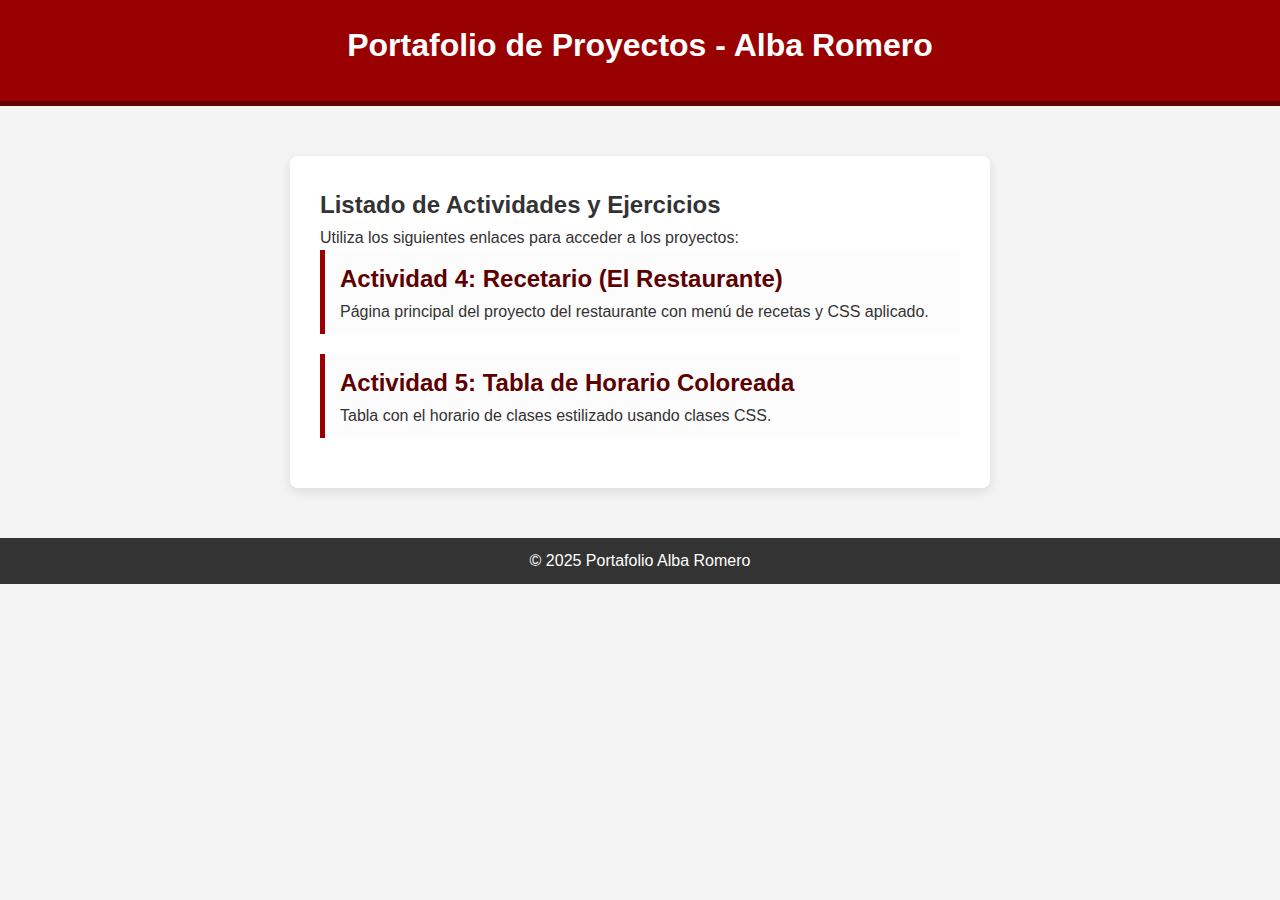
<file: index.html>
<!DOCTYPE html>
<html lang="es">
<head>
    <meta charset="UTF-8">
    <title>Portafolio de Proyectos - Alba Romero</title>
    
    <meta name="description" content="Portafolio de proyectos web de Alba Romero: Recetario, Horario y más actividades.">
    <meta name="keywords" content="portafolio, proyectos, html, css, daw">
    <meta name="author" content="Alba Romero">
    
    <link rel="stylesheet" href="estilos.css">
    <style>
        .contenedor-menu {
            max-width: 700px;
            margin: 50px auto;
            padding: 30px;
            background-color: #fff;
            border-radius: 8px;
            box-shadow: 0 4px 12px rgba(0, 0, 0, 0.1);
            text-align: left;
        }
        .item-proyecto {
            border-left: 5px solid #990000;
            padding: 10px 15px;
            margin-bottom: 20px;
            background-color: #fcfcfc;
        }
        .item-proyecto a {
            font-size: 1.5em;
            color: #5d0000;
            text-decoration: none;
            font-weight: bold;
        }
        .item-proyecto a:hover {
            text-decoration: underline;
        }
        .menu-navegacion { 
            display: none; 
        }
    </style>
</head>
<body>

    <header class="cabecera-principal">
        <h1>Portafolio de Proyectos - Alba Romero</h1>
    </header>
    
    <main>
        <div class="contenedor-menu">
            <h2>Listado de Actividades y Ejercicios</h2>
            <p>Utiliza los siguientes enlaces para acceder a los proyectos:</p>

            <section class="item-proyecto">
                <a href="recetario_home.html">Actividad 4: Recetario (El Restaurante)</a>
                <p>Página principal del proyecto del restaurante con menú de recetas y CSS aplicado.</p>
            </section>
            
            <section class="item-proyecto">
                 <a href="horario.html">Actividad 5: Tabla de Horario Coloreada</a>
                <p>Tabla con el horario de clases estilizado usando clases CSS.</p>
            </section>

        </div>
    </main>

    <footer>
        <p>&copy; 2025 Portafolio Alba Romero</p>
    </footer>

</body>
</html>
</file>
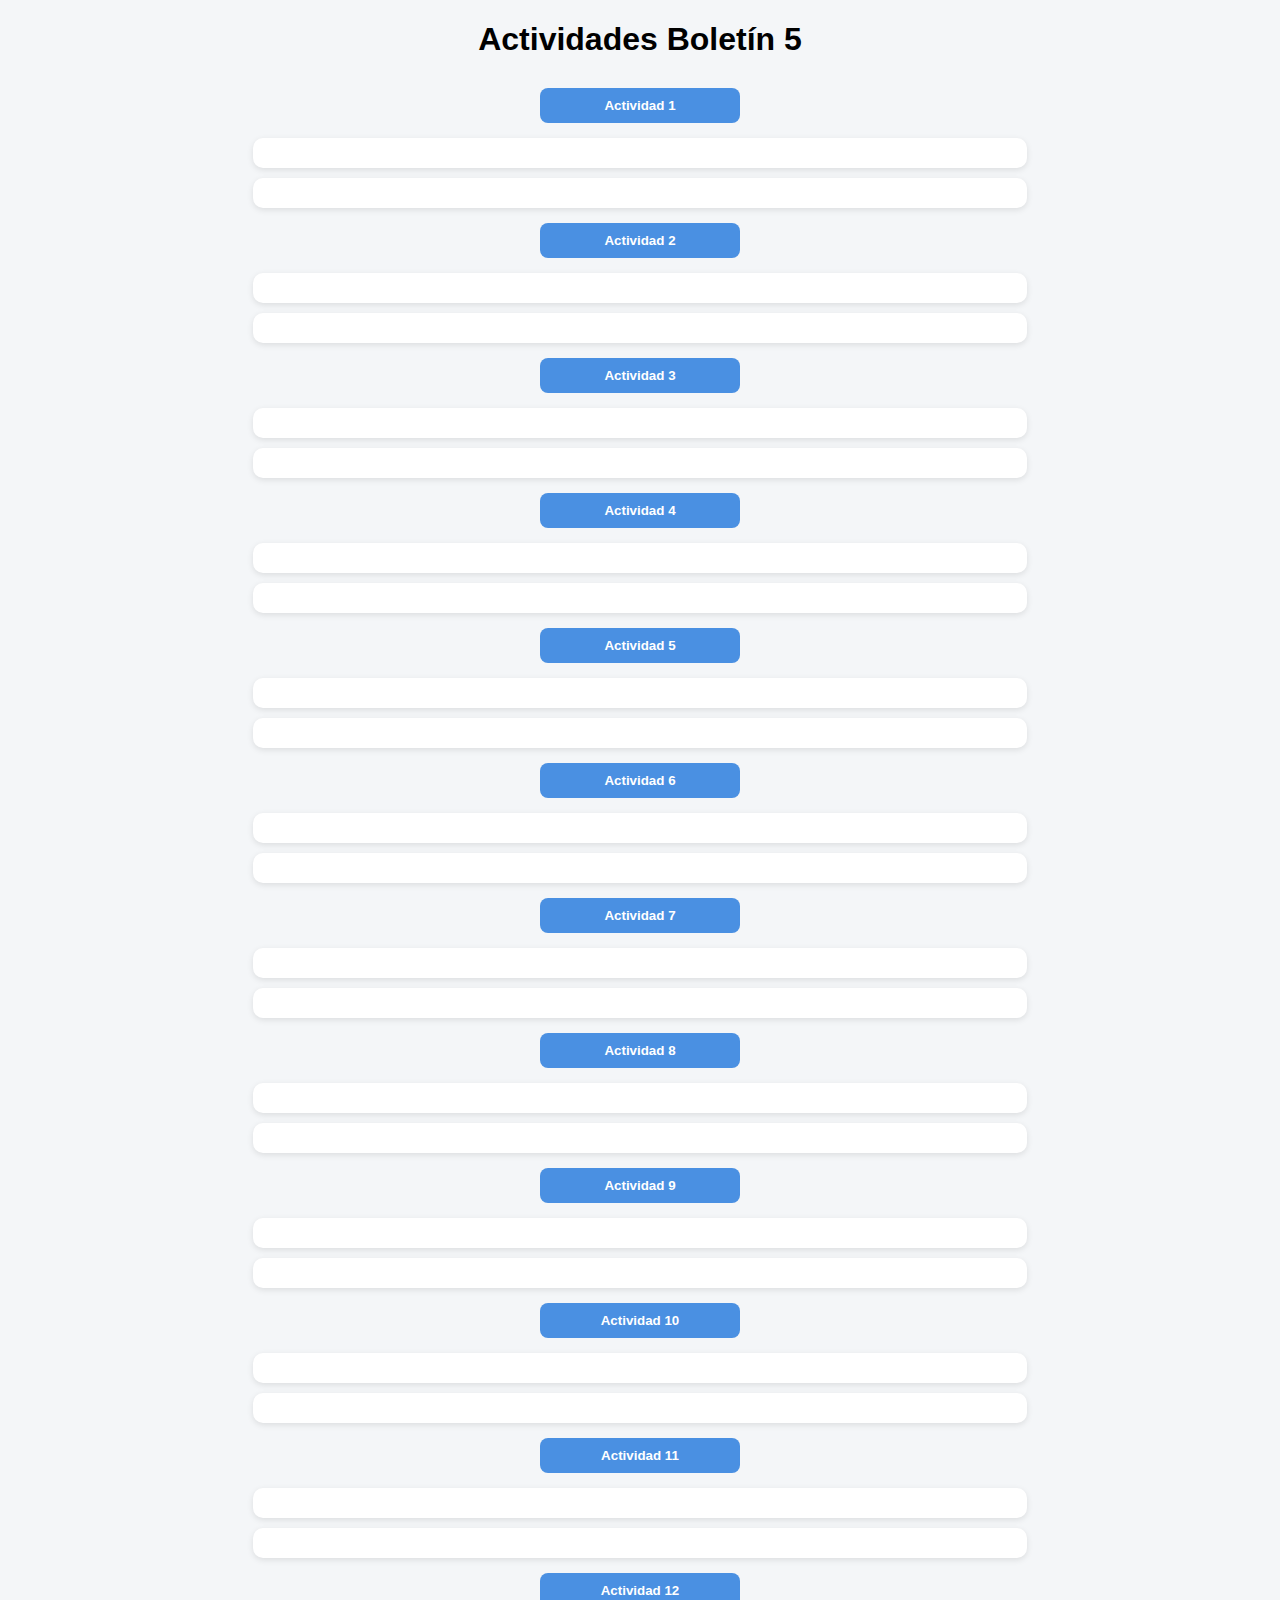
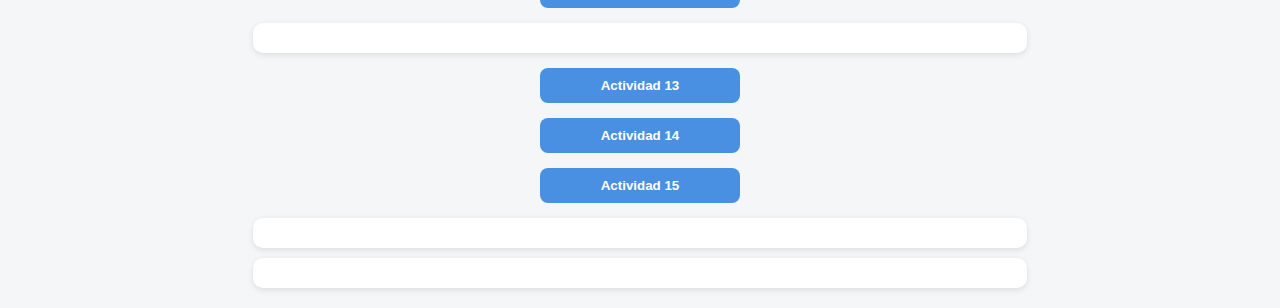
<file: actividad3.html>
<!DOCTYPE html> 
<html lang="es"> 
    <head> 
        <meta charset="UTF-8"> 
        <title>Actividad 3 Boletín 5</title> 
        <style>
    body {
        font-family: Arial, sans-serif;
        background-color: #f4f6f8;
        margin: 20px;
    }

    h1 {
        text-align: center;
        margin-bottom: 30px;
    }

    button {
        display: block;
        width: 200px;
        margin: 15px auto;
        padding: 10px;
        border: none;
        border-radius: 8px;
        background-color: #4a90e2;
        color: white;
        font-weight: bold;
        cursor: pointer;
        transition: 0.2s;
    }

    button:hover {
        background-color: #357abd;
    }

    div[id^="contenedor-act"],
    div[id^="respuesta-act"] {
        background-color: white;
        border-radius: 10px;
        padding: 15px;
        margin: 10px auto;
        width: 60%;
        box-shadow: 0 2px 6px rgba(0,0,0,0.1);
    }

    input {
        display: block;
        width: 90%;
        margin: 10px auto;
        padding: 8px;
        border-radius: 6px;
        border: 1px solid #ccc;
    }

    label {
        display: block;
        width: 90%;
        margin: 5px auto;
        font-weight: bold;
    }

    form button {
        width: 150px;
        margin: 10px auto;
    }

    p {
        margin: 5px 0;
    }
</style>
        </head> 
        <body> 
            <h1>Actividades Boletín 5</h1> 
            <button id="boton1">Actividad 1</button> 
            <div id="contenedor-act1"></div> 
            <div id="respuesta-act1"></div> 
            <button id="boton2">Actividad 2</button> 
            <div id="contenedor-act2"></div> 
            <div id="respuesta-act2"></div> 
            <button id="boton3">Actividad 3</button> 
            <div id="contenedor-act3"></div> 
            <div id="respuesta-act3"></div> 
            <button id="boton4">Actividad 4</button> 
            <div id="contenedor-act4"></div> 
            <div id="respuesta-act4"></div> 
            <button id="boton5">Actividad 5</button> 
            <div id="contenedor-act5"></div> 
            <div id="respuesta-act5"></div> 
            <button id="boton6">Actividad 6</button> 
            <div id="contenedor-act6"></div> 
            <div id="respuesta-act6"></div> 
            <button id="boton7">Actividad 7</button> 
            <div id="contenedor-act7"></div> 
            <div id="respuesta-act7"></div> 
            <button id="boton8">Actividad 8</button> 
            <div id="contenedor-act8"></div> 
            <div id="respuesta-act8"></div> 
            <button id="boton9">Actividad 9</button> 
            <div id="contenedor-act9"></div> 
            <div id="respuesta-act9"></div> 
            <button id="boton10">Actividad 10</button> 
            <div id="contenedor-act10"></div> 
            <div id="respuesta-act10"></div> 
            <button id="boton11">Actividad 11</button> 
            <div id="contenedor-act11"></div> 
            <div id="respuesta-act11"></div> 
            <button id="boton12">Actividad 12</button> 
            <div id="respuesta-act12"></div> 
            <button id="boton13">Actividad 13</button> 
            <button id="boton14">Actividad 14</button> 
            <button id="boton15">Actividad 15</button> 
            <div id="contenedor-act15"></div> 
            <div id="respuesta-act15"></div> 
            <script src="actividad3.js"></script> 
        </body>
         </html>
</file>
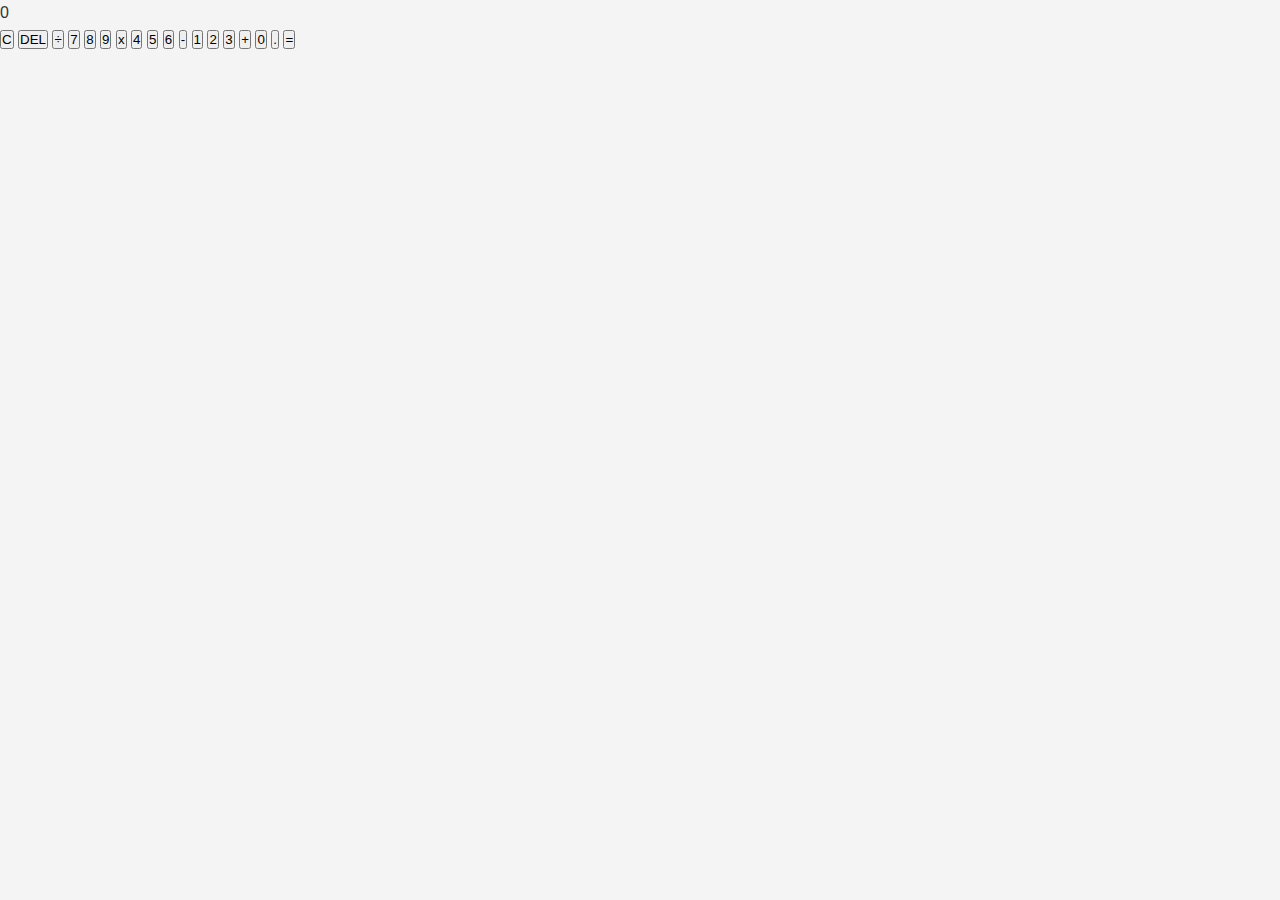
<file: calculadora.html>
<!DOCTYPE html>
<html lang="es">
<head>
    <meta charset="UTF-8">
    <meta name="viewport" content="width=device-width, initial-scale=1.0">
    <title>Document</title>
    <link rel="stylesheet" href="estilos.css">
</head>
<body>
    <div class="calculadora">
    <div class="pantalla">0</div> 
    <button id="borrar" class="botones">C</button>
    <button id="DEL" class="botones">DEL</button>
    <button id="dividir" class="botones">÷</button>
    <button class="botones">7</button>
    <button class="botones">8</button>
    <button class="botones">9</button>
    <button id="multiplicar" class="botones">x</button>
    <button class="botones">4</button>
    <button class="botones">5</button>
    <button class="botones">6</button>
    <button id="restar" class="botones">-</button>
    <button class="botones">1</button>
    <button class="botones">2</button>
    <button class="botones">3</button>
    <button id="sumar" class="botones">+</button>
    <button id= "cero" class="botones">0</button>
    <button class="botones">.</button>
    <button id="igual" class="botones">=</button>
    </div>
    <script src="calculadora.js"></script>
</body>
</html>
</file>
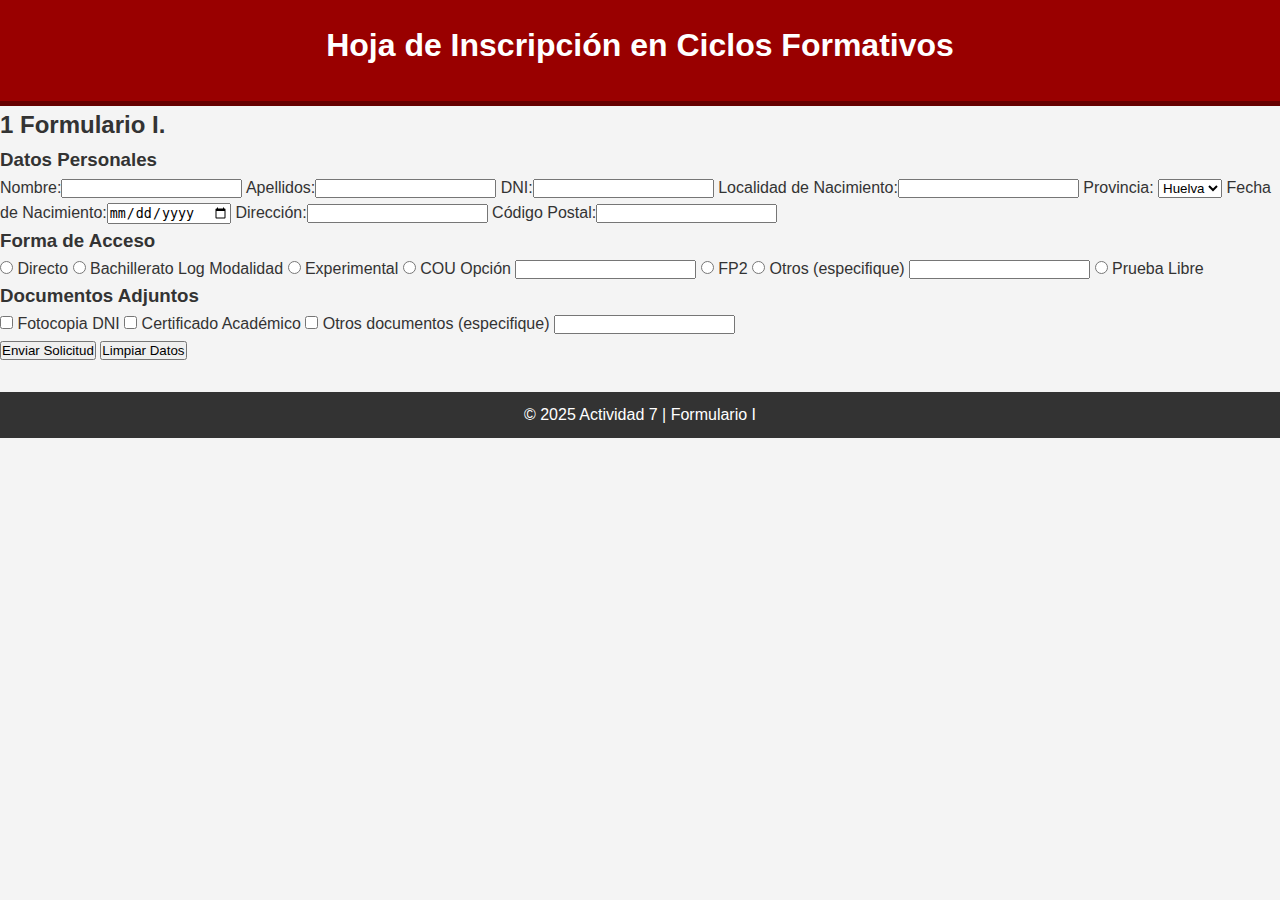
<file: formulario-i.html>
<!DOCTYPE html>
<html lang="es">
<head>
    <meta charset="UTF-8">
    <title>Actividad 7 - Formulario I</title>
    <meta name="description" content="Hoja de inscripción para ciclos formativos de Grado Superior.">
    <meta name="keywords" content="inscripción, grado superior, formulario, educación">
    <meta name="author" content="Alba Romero">
    <link rel="stylesheet" href="estilos.css">
</head>
<body>
    <header class="cabecera-principal">
        <h1>Hoja de Inscripción en Ciclos Formativos</h1>
        <nav class="menu-navegacion">
            <a href="formularios.html">Volver a Formularios</a>
        </nav>
    </header>

    <main class="contenido-formulario">
        <form action="/submit-form-i" method="POST" class="form-container">
            <h2>1 Formulario I.</h2>
            <section class="datos-personales">
                <h3>Datos Personales</h3>
                <div class="campos-grupo gris">
                    <label for="nombre">Nombre:</label><input type="text" id="nombre" name="nombre" required>
                    <label for="apellidos">Apellidos:</label><input type="text" id="apellidos" name="apellidos">
                    <label for="dni">DNI:</label><input type="text" id="dni" name="dni" required>
                    
                    <label for="localidad">Localidad de Nacimiento:</label><input type="text" id="localidad" name="localidad">
                    <label for="provincia">Provincia:</label>
                    <select id="provincia" name="provincia">
                        <option value="huelva">Huelva</option>
                        <option value="sevilla">Sevilla</option>
                        </select>
                    <label for="fecha">Fecha de Nacimiento:</label><input type="date" id="fecha" name="fecha">

                    <label for="direccion">Dirección:</label><input type="text" id="direccion" name="direccion">
                    <label for="cod_postal">Código Postal:</label><input type="text" id="cod_postal" name="cod_postal">
                </div>
            </section>

            <section class="forma-acceso">
                <h3>Forma de Acceso</h3>
                <div class="campos-grupo naranja">
                    <label><input type="radio" name="acceso" value="directo"> Directo</label>
                    <label><input type="radio" name="acceso" value="bachillerato"> Bachillerato Log Modalidad</label>
                    <label><input type="radio" name="acceso" value="experimental"> Experimental</label>
                    <label><input type="radio" name="acceso" value="cou"> COU Opción <input type="text" name="cou_opcion"></label>
                    <label><input type="radio" name="acceso" value="fp2"> FP2</label>
                    <label><input type="radio" name="acceso" value="otros"> Otros (especifique) <input type="text" name="otros_acceso"></label>
                    <label><input type="radio" name="acceso" value="prueba_libre"> Prueba Libre</label>
                </div>
            </section>

            <section class="documentos-adjuntos">
                <h3>Documentos Adjuntos</h3>
                <div class="campos-grupo rojo">
                    <label><input type="checkbox" name="doc_dni"> Fotocopia DNI</label>
                    <label><input type="checkbox" name="doc_academico"> Certificado Académico</label>
                    <label><input type="checkbox" name="doc_otros"> Otros documentos (especifique) <input type="text" name="otros_documentos"></label>
                </div>
            </section>

            <div class="botones-formulario">
                <input type="submit" value="Enviar Solicitud">
                <input type="reset" value="Limpiar Datos">
            </div>
        </form>
    </main>
    
    <footer>
        <p>&copy; 2025 Actividad 7 | Formulario I</p>
    </footer>
</body>
</html>
</file>
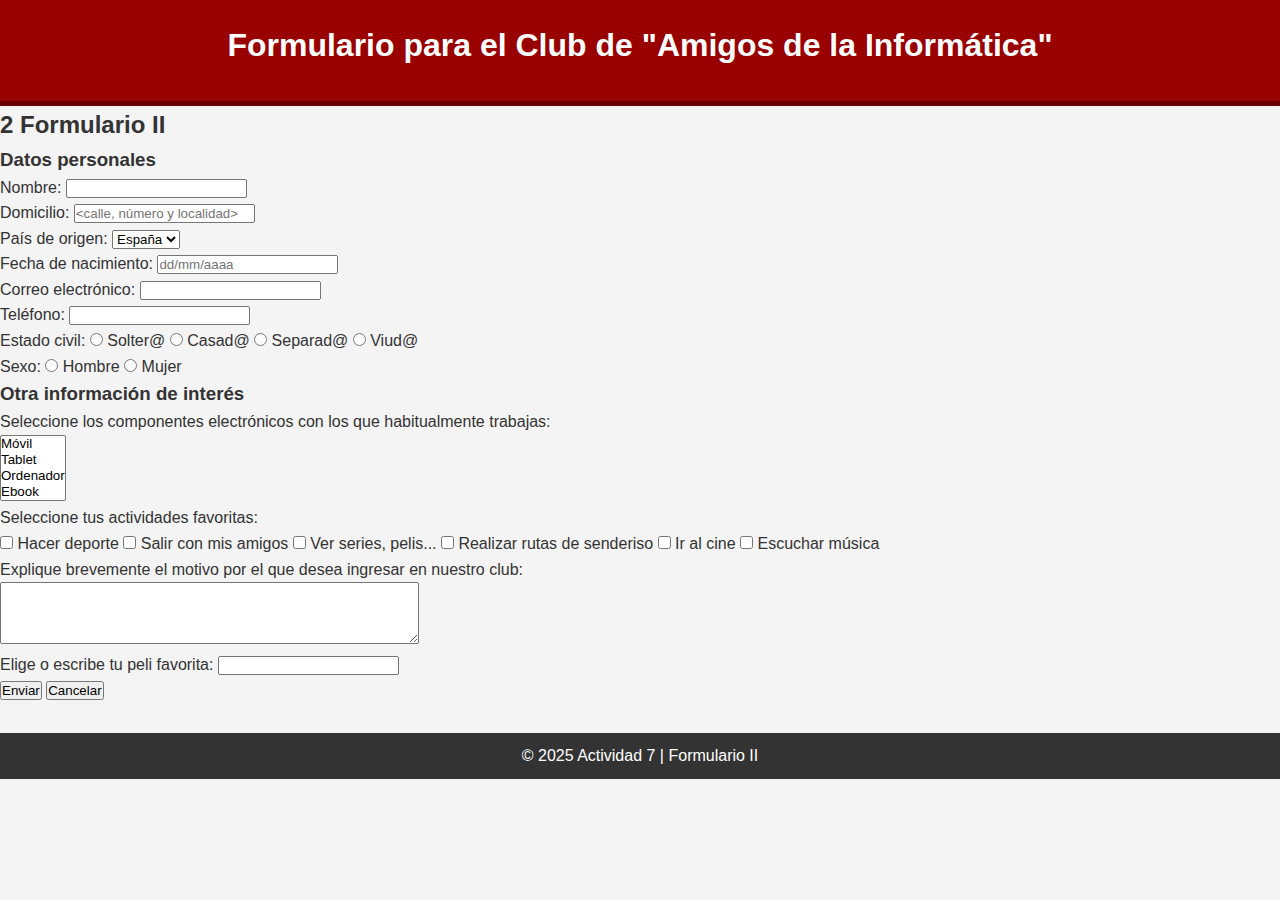
<file: formulario-ii.html>
<!DOCTYPE html>
<html lang="es">
<head>
    <meta charset="UTF-8">
    <title>Actividad 7 - Formulario II</title>
    <meta name="description" content="Cuestionario de inscripción para el club de Amigos de la Informática.">
    <meta name="keywords" content="club, informática, cuestionario, aficiones">
    <meta name="author" content="Alba Romero">
    <link rel="stylesheet" href="estilos.css">
</head>
<body>
    <header class="cabecera-principal">
        <h1>Formulario para el Club de "Amigos de la Informática"</h1>
        <nav class="menu-navegacion">
            <a href="formularios.html">Volver a Formularios</a>
        </nav>
    </header>

    <main class="contenido-formulario">
        <form action="/submit-form-ii" method="POST" class="form-container">
            <h2>2 Formulario II</h2>
            <section class="datos-personales-club">
                <h3>Datos personales</h3>
                <div class="campos-grupo marron">
                    <p>Nombre: <input type="text" name="nombre_club" placeholder=""></p>
                    <p>Domicilio: <input type="text" name="domicilio" placeholder="<calle, número y localidad>"></p>
                    <p>País de origen: 
                        <select name="pais_origen">
                            <option value="españa">España</option>
                            <option value="otro">Otro</option>
                        </select>
                    </p>
                    <p>Fecha de nacimiento: <input type="text" name="fecha_nac" placeholder="dd/mm/aaaa"></p>
                    <p>Correo electrónico: <input type="email" name="email"></p>
                    <p>Teléfono: <input type="tel" name="telefono"></p>
                    <p>Estado civil: 
                        <label><input type="radio" name="estado_civil" value="soltero"> Solter@</label>
                        <label><input type="radio" name="estado_civil" value="casado"> Casad@</label>
                        <label><input type="radio" name="estado_civil" value="separado"> Separad@</label>
                        <label><input type="radio" name="estado_civil" value="viudo"> Viud@</label>
                    </p>
                    <p>Sexo: 
                        <label><input type="radio" name="sexo" value="hombre"> Hombre</label>
                        <label><input type="radio" name="sexo" value="mujer"> Mujer</label>
                    </p>
                </div>
            </section>

            <section class="otra-informacion-club">
                <h3>Otra información de interés</h3>
                <div class="campos-grupo naranja">
                    <p>Seleccione los componentes electrónicos con los que habitualmente trabajas:</p>
                    <select name="componentes_trabajo" multiple size="4">
                        <option value="movil">Móvil</option>
                        <option value="tablet">Tablet</option>
                        <option value="ordenador">Ordenador</option>
                        <option value="ebook">Ebook</option>
                    </select>

                    <p>Seleccione tus actividades favoritas:</p>
                    <label><input type="checkbox" name="actividad_favorita" value="deporte"> Hacer deporte</label>
                    <label><input type="checkbox" name="actividad_favorita" value="amigos"> Salir con mis amigos</label>
                    <label><input type="checkbox" name="actividad_favorita" value="series"> Ver series, pelis...</label>
                    <label><input type="checkbox" name="actividad_favorita" value="sendero"> Realizar rutas de senderiso</label>
                    <label><input type="checkbox" name="actividad_favorita" value="cine"> Ir al cine</label>
                    <label><input type="checkbox" name="actividad_favorita" value="musica"> Escuchar música</label>

                    <p>Explique brevemente el motivo por el que desea ingresar en nuestro club:</p>
                    <textarea name="motivo_ingreso" rows="4" cols="50"></textarea>

                    <p>Elige o escribe tu peli favorita: <input type="text" name="peli_favorita"></p>
                </div>
            </section>

            <div class="botones-formulario-club">
                <input type="submit" value="Enviar" class="boton-enviar-club">
                <input type="reset" value="Cancelar" class="boton-cancelar-club">
            </div>
        </form>
    </main>
    
    <footer>
        <p>&copy; 2025 Actividad 7 | Formulario II</p>
    </footer>
</body>
</html>
</file>
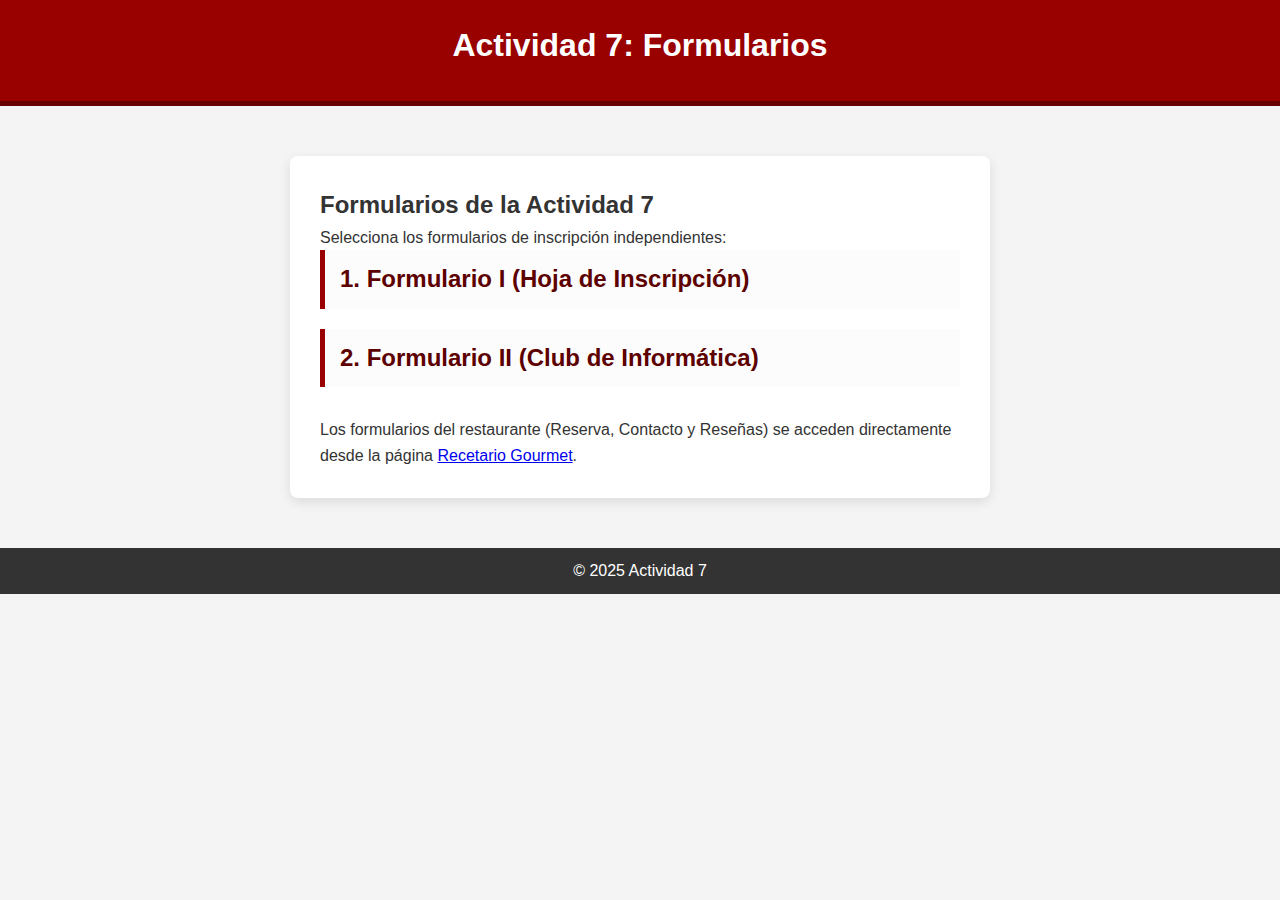
<file: formularios.html>
<!DOCTYPE html>
<html lang="es">
<head>
    <meta charset="UTF-8">
    <title>Actividad 7 - Índice de Formularios</title>
    <meta name="description" content="Índice de los formularios requeridos para la Actividad 7.">
    <meta name="keywords" content="formularios, html, actividad 7, indice">
    <meta name="author" content="Alba Romero">
    <link rel="stylesheet" href="estilos.css">
</head>
<body>
    <header class="cabecera-principal">
        <h1>Actividad 7: Formularios</h1>
        <nav class="menu-navegacion">
            <a href="index.html">Volver al Menú Principal</a>
        </nav>
    </header>

    <main>
        <div class="contenedor-menu">
            <h2>Formularios de la Actividad 7</h2>
            <p>Selecciona los formularios de inscripción independientes:</p>

            <section class="item-proyecto">
                <a href="formulario-i.html">1. Formulario I (Hoja de Inscripción)</a>
            </section>
            
            <section class="item-proyecto">
                 <a href="formulario-ii.html">2. Formulario II (Club de Informática)</a>
            </section>
            
            <p style="margin-top: 30px;">Los formularios del restaurante (Reserva, Contacto y Reseñas) se acceden directamente desde la página <a href="recetario_home.html">Recetario Gourmet</a>.</p>
        </div>
    </main>
    
    <footer>
        <p>&copy; 2025 Actividad 7</p>
    </footer>
</body>
</html>
</file>
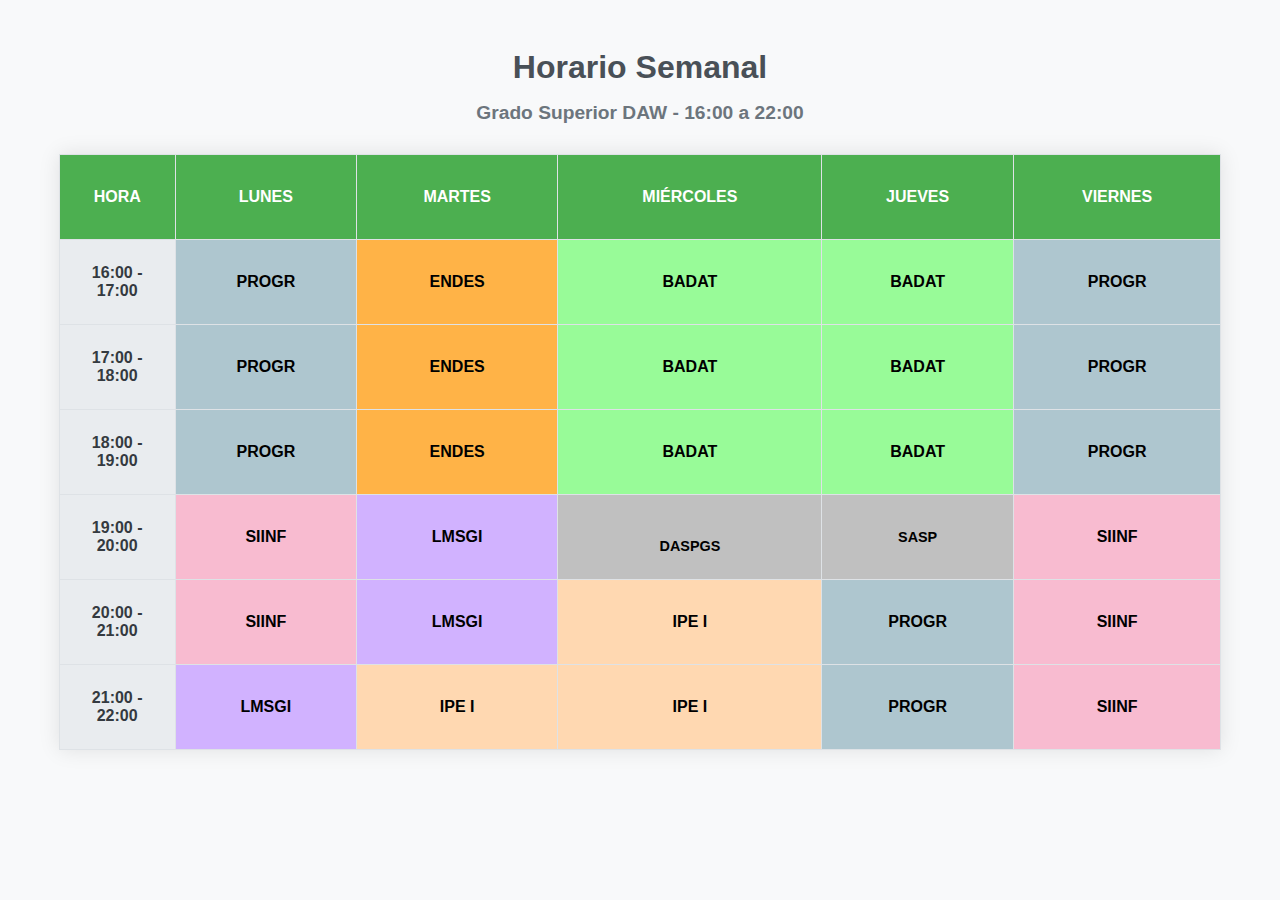
<file: horario.html>
<!DOCTYPE html>
<html lang="es">
<head>
    <meta charset="UTF-8">
    <title>Horario Coloreado - Actividad 5</title>
    <link rel="stylesheet" href="horario.css">
</head>
<body>

    <h1>Horario Semanal</h1>
    <h2>Grado Superior DAW - 16:00 a 22:00</h2>

    <table class="horario-clase">
        <thead>
            <tr>
                <th>Hora</th>
                <th>Lunes</th>
                <th>Martes</th>
                <th>Miércoles</th>
                <th>Jueves</th>
                <th>Viernes</th>
            </tr>
        </thead>
        <tbody>
            <tr>
                <th>16:00 - 17:00</th>
                <td class="progr">PROGR</td>
                <td class="endes">ENDES</td>
                <td class="badat">BADAT</td>
                <td class="badat">BADAT</td>
                <td class="progr">PROGR</td>
            </tr>
            <tr>
                <th>17:00 - 18:00</th>
                <td class="progr">PROGR</td>
                <td class="endes">ENDES</td>
                <td class="badat">BADAT</td>
                <td class="badat">BADAT</td>
                <td class="progr">PROGR</td>
            </tr>
            <tr>
                <th>18:00 - 19:00</th>
                <td class="progr">PROGR</td>
                <td class="endes">ENDES</td>
                <td class="badat">BADAT</td>
                <td class="badat">BADAT</td>
                <td class="progr">PROGR</td>
            </tr>
            <tr>
                <th>19:00 - 20:00</th>
                <td class="siinf">SIINF</td>
                <td class="lmsgi">LMSGI</td>
                <td class="doble"><br>DASPGS</td>
                <td class="doble">SASP<br></td>
                <td class="siinf">SIINF</td>
            </tr>
            <tr>
                <th>20:00 - 21:00</th>
                <td class="siinf">SIINF</td>
                <td class="lmsgi">LMSGI</td>
                <td class="ipe1">IPE I</td>
                <td class="progr">PROGR</td>
                <td class="siinf">SIINF</td>
            </tr>
            <tr>
                <th>21:00 - 22:00</th>
                <td class="lmsgi">LMSGI</td>
                <td class="ipe1">IPE I</td>
                <td class="ipe1">IPE I</td>
                <td class="progr">PROGR</td>
                <td class="siinf">SIINF</td>
            </tr>
        </tbody>
    </table>

</body>
</html>
</file>
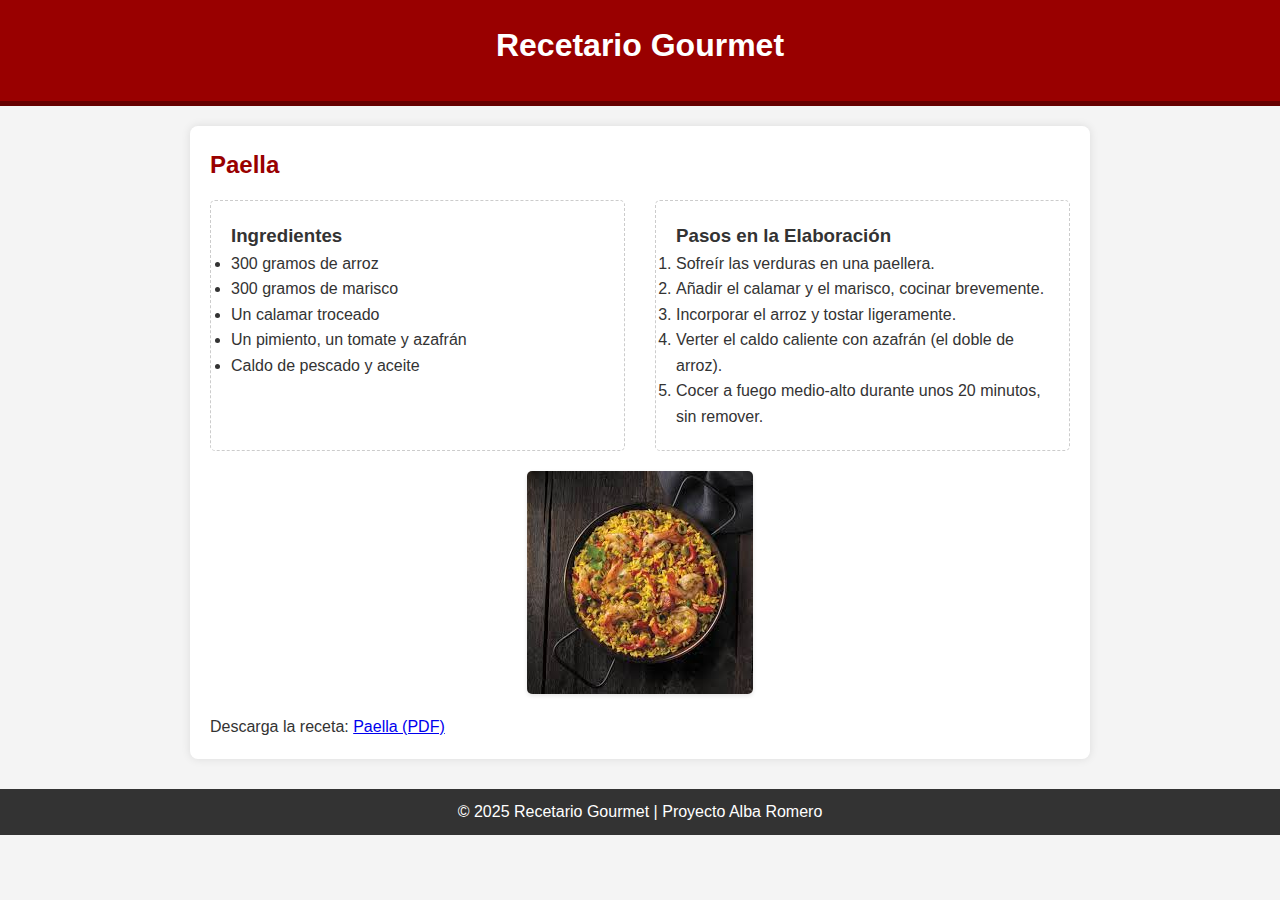
<file: paella.html>
<!DOCTYPE html>
<html lang="es">
<head>
    <meta charset="UTF-8">
    <title>Receta - Paella</title>
    
    <meta name="description" content="Receta clásica de Paella con marisco y vegetales.">
    <meta name="keywords" content="paella, marisco, arroz, receta valenciana, plato español">
    <meta name="author" content="Alba Romero">

    <link rel="stylesheet" href="estilos.css">
</head>
<body>
    
    <header class="cabecera-principal">
        <h1>Recetario Gourmet</h1>
        
        <nav class="menu-navegacion">
            <a href="recetario_home.html">Inicio Recetas</a>
            <a href="tortilla.html">Tortilla de Patatas</a>
            <a href="paella.html">Paella</a>
            <a href="pimientos.html">Pimientos Rellenos</a>
        </nav>
    </header>

    <main class="contenido-receta">
        
        <article>
            <h2>Paella</h2>

            <section class="ingredientes-pasos">
                
                <section class="ingredientes">
                    <h3>Ingredientes</h3>
                    <ul class="lista-ingredientes">
                        <li>300 gramos de arroz</li>
                        <li>300 gramos de marisco</li>
                        <li>Un calamar troceado</li>
                        <li>Un pimiento, un tomate y azafrán</li>
                        <li>Caldo de pescado y aceite</li>
                    </ul>
                </section>
                
                <section class="instrucciones">
                    <h3>Pasos en la Elaboración</h3>
                    <ol class="lista-instrucciones">
                        <li>Sofreír las verduras en una paellera.</li>
                        <li>Añadir el calamar y el marisco, cocinar brevemente.</li>
                        <li>Incorporar el arroz y tostar ligeramente.</li>
                        <li>Verter el caldo caliente con azafrán (el doble de arroz).</li>
                        <li>Cocer a fuego medio-alto durante unos 20 minutos, sin remover.</li>
                    </ol>
                </section>

            </section>

            <img src="img/paella.jpg" alt="Imagen de paella">

            <p class="descarga">
                Descarga la receta: <a href="pdf/paella.pdf" target="_blank">Paella (PDF)</a>
            </p>
        </article>

    </main>

    <footer>
        <p>&copy; 2025 Recetario Gourmet | Proyecto Alba Romero</p>
    </footer>
    
</body>
</html>
</file>
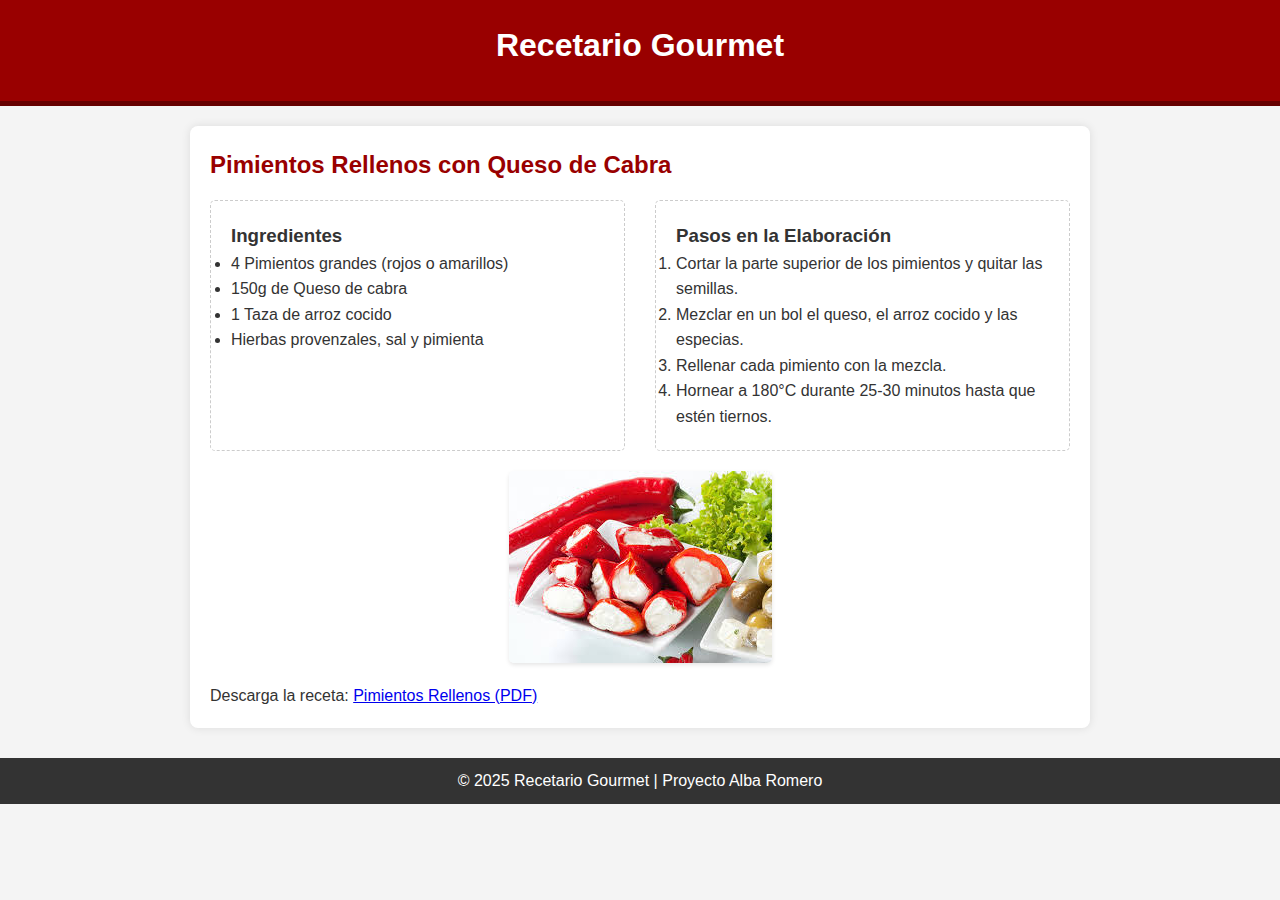
<file: pimientos.html>
<!DOCTYPE html>
<html lang="es">
<head>
    <meta charset="UTF-8">
    <title>Receta - Pimientos Rellenos</title>
    
    <meta name="description" content="Receta de Pimientos Rellenos con queso de cabra y arroz.">
    <meta name="keywords" content="pimientos rellenos, queso de cabra, arroz, plato vegetariano">
    <meta name="author" content="Alba Romero">

    <link rel="stylesheet" href="estilos.css">
</head>
<body>
    
    <header class="cabecera-principal">
        <h1>Recetario Gourmet</h1>
        
        <nav class="menu-navegacion">
            <a href="recetario_home.html">Inicio Recetas</a>
            <a href="tortilla.html">Tortilla de Patatas</a>
            <a href="paella.html">Paella</a>
            <a href="pimientos.html">Pimientos Rellenos</a>
        </nav>
    </header>

    <main class="contenido-receta">
        
        <article>
            <h2>Pimientos Rellenos con Queso de Cabra</h2>

            <section class="ingredientes-pasos">
                
                <section class="ingredientes">
                    <h3>Ingredientes</h3>
                    <ul class="lista-ingredientes">
                        <li>4 Pimientos grandes (rojos o amarillos)</li>
                        <li>150g de Queso de cabra</li>
                        <li>1 Taza de arroz cocido</li>
                        <li>Hierbas provenzales, sal y pimienta</li>
                    </ul>
                </section>
                
                <section class="instrucciones">
                    <h3>Pasos en la Elaboración</h3>
                    <ol class="lista-instrucciones">
                        <li>Cortar la parte superior de los pimientos y quitar las semillas.</li>
                        <li>Mezclar en un bol el queso, el arroz cocido y las especias.</li>
                        <li>Rellenar cada pimiento con la mezcla.</li>
                        <li>Hornear a 180°C durante 25-30 minutos hasta que estén tiernos.</li>
                    </ol>
                </section>

            </section>

            <img src="img/pimientos.jpg" alt="Imagen de pimientos rellenos listos">

            <p class="descarga">
                Descarga la receta: <a href="pdf/pimientos.pdf" target="_blank">Pimientos Rellenos (PDF)</a>
            </p>
        </article>

    </main>

    <footer>
        <p>&copy; 2025 Recetario Gourmet | Proyecto Alba Romero</p>
    </footer>
    
</body>
</html>
</file>
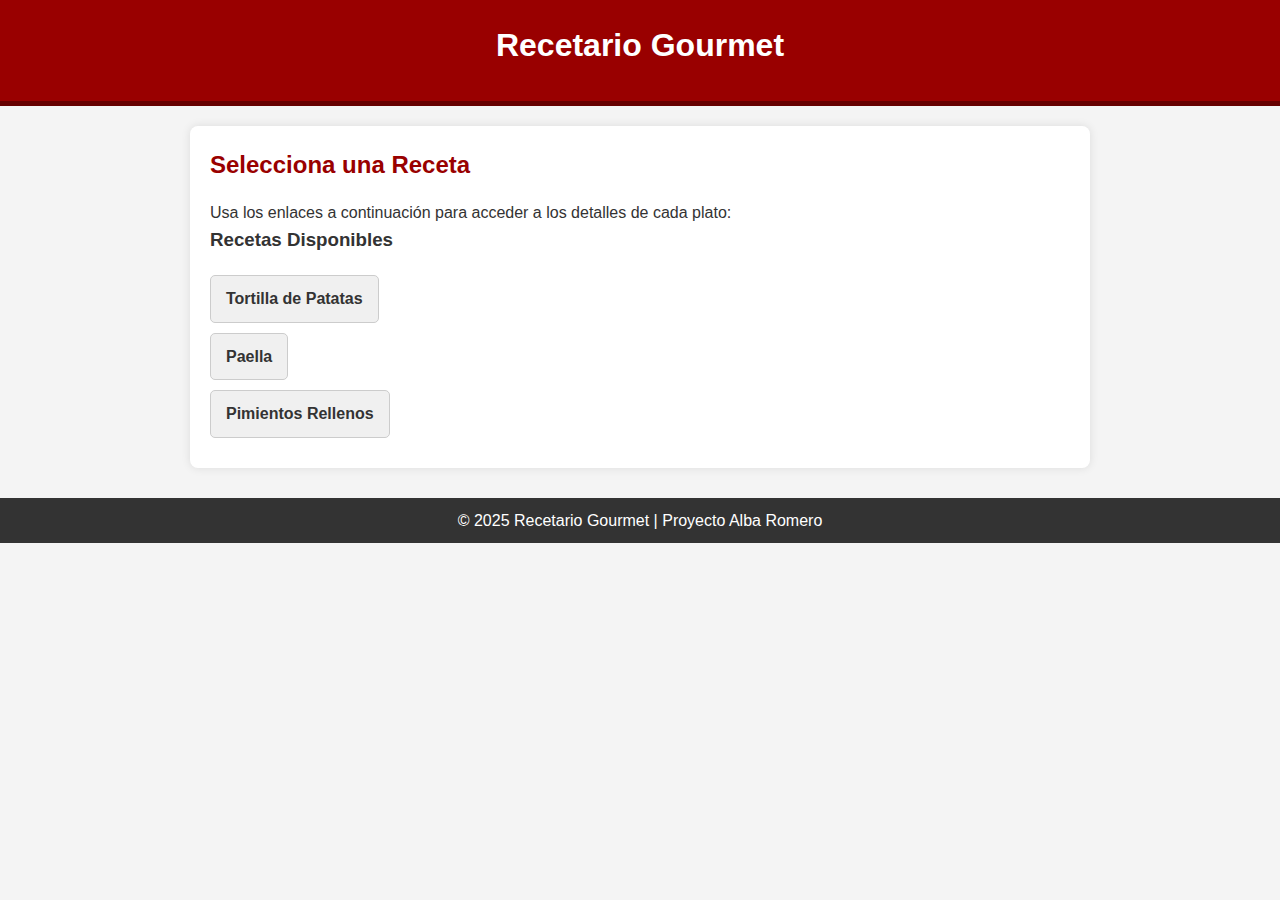
<file: recetario_home.html>
<!DOCTYPE html>
<html lang="es">
<head>
    <meta charset="UTF-8">
    <title>Recetario - Inicio</title>
    
    <meta name="description" content="Página principal del Recetario Gourmet, con enlaces a las mejores recetas.">
    <meta name="keywords" content="recetas, cocina, gastronomia, menú, español">
    <meta name="author" content="Alba Romero">

    <link rel="stylesheet" href="estilos.css">
</head>
<body>
    
    <header class="cabecera-principal">
        <h1>Recetario Gourmet</h1>
        
        <nav class="menu-navegacion">
            <a href="recetario_home.html">Inicio Recetas</a>
            <a href="tortilla.html">Tortilla de Patatas</a>
            <a href="paella.html">Paella</a>
            <a href="pimientos.html">Pimientos Rellenos</a>
        </nav>
    </header>

    <main class="contenido-receta">
        
        <article>
            <h2>Selecciona una Receta</h2>
            <p>Usa los enlaces a continuación para acceder a los detalles de cada plato:</p>

            <section class="lista-recetas">
                <h3>Recetas Disponibles</h3>
                <ul class="lista-enlaces">
                    <li><a href="tortilla.html">Tortilla de Patatas</a></li>
                    <li><a href="paella.html">Paella</a></li>
                    <li><a href="pimientos.html">Pimientos Rellenos</a></li>
                </ul>
            </section>
        </article>
    </main>
    
    <footer>
        <p>&copy; 2025 Recetario Gourmet | Proyecto Alba Romero</p>
    </footer>
</body>
</html>
</file>
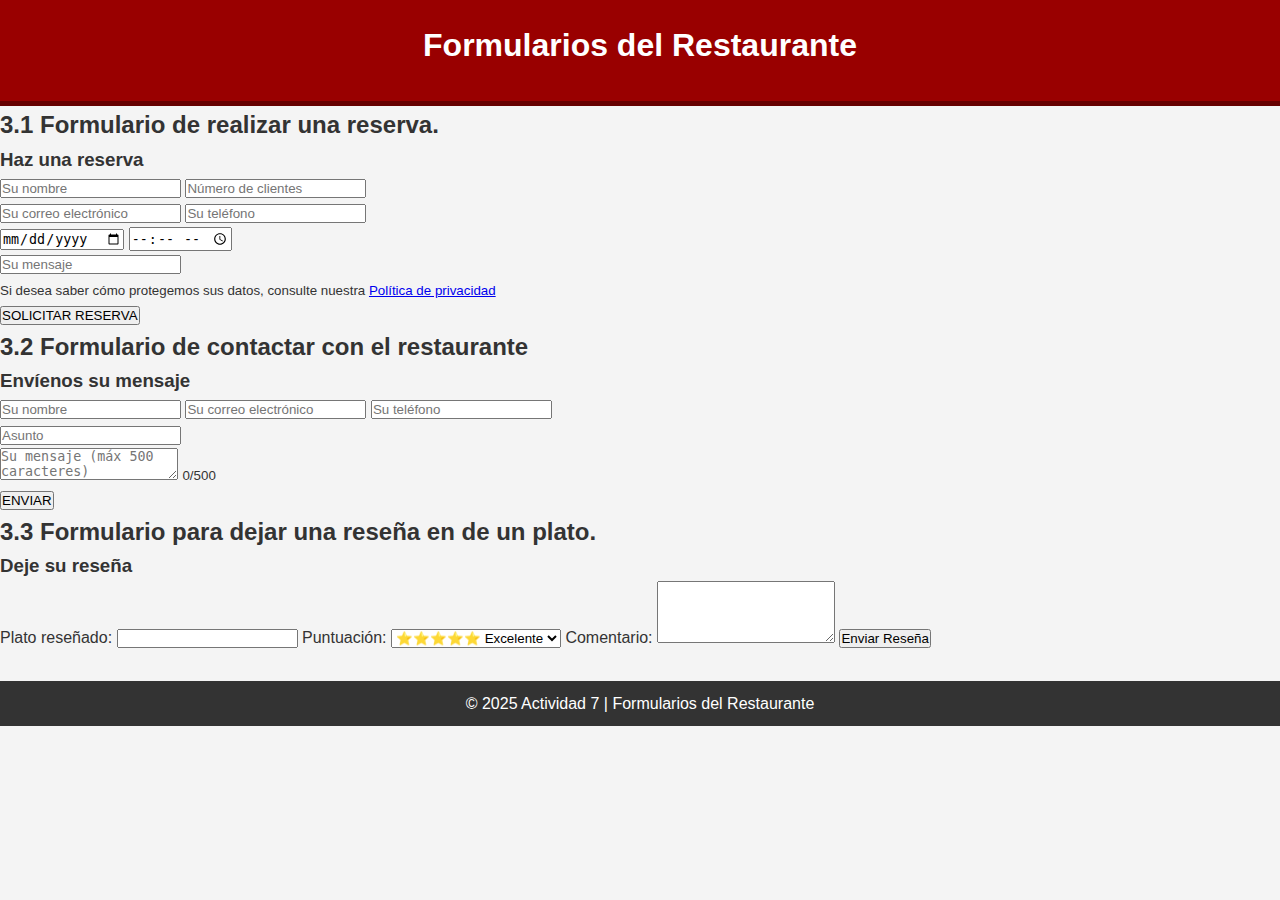
<file: restaurante_forms.html>
<!DOCTYPE html>
<html lang="es">
<head>
    <meta charset="UTF-8">
    <title>Restaurante - Formularios de Reserva y Contacto</title>
    <meta name="description" content="Formularios para reservar, contactar y dejar una reseña en el restaurante.">
    <meta name="keywords" content="reserva, contacto, reseña, restaurante, formulario">
    <meta name="author" content="Alba Romero">
    <link rel="stylesheet" href="estilos.css">
</head>
<body>
    <header class="cabecera-principal">
        <h1>Formularios del Restaurante</h1>
        <nav class="menu-navegacion">
            <a href="recetario_home.html">Volver a Recetas</a>
        </nav>
    </header>

    <main class="contenido-formulario">
        
        <section class="seccion-formulario reserva">
            <h2>3.1 Formulario de realizar una reserva.</h2>
            <form action="/reserva" method="POST" class="formulario-compacto">
                <h3>Haz una reserva</h3>
                
                <div class="campo-doble">
                    <input type="text" name="nombre_reserva" placeholder="Su nombre" required>
                    <input type="number" name="num_clientes" placeholder="Número de clientes" required min="1">
                </div>

                <div class="campo-doble">
                    <input type="email" name="correo_reserva" placeholder="Su correo electrónico" required>
                    <input type="tel" name="telefono_reserva" placeholder="Su teléfono">
                </div>
                
                <div class="campo-doble">
                    <input type="date" name="fecha_reserva" placeholder="Fecha de la reserva" required>
                    <input type="time" name="hora_reserva" placeholder="Hora de la reserva" required>
                </div>

                <div class="campo-completo">
                    <input type="text" name="mensaje_reserva" placeholder="Su mensaje">
                </div>
                
                <div class="terminos">
                    <small>Si desea saber cómo protegemos sus datos, consulte nuestra <a href="#">Política de privacidad</a></small>
                </div>

                <button type="submit" class="boton-reserva">SOLICITAR RESERVA</button>
            </form>
        </section>

        <section class="seccion-formulario contacto">
            <h2>3.2 Formulario de contactar con el restaurante</h2>
            <form action="/contacto" method="POST" class="formulario-compacto">
                <h3>Envíenos su mensaje</h3>

                <div class="campo-triple">
                    <input type="text" name="nombre_contacto" placeholder="Su nombre" required>
                    <input type="email" name="correo_contacto" placeholder="Su correo electrónico" required>
                    <input type="tel" name="telefono_contacto" placeholder="Su teléfono">
                </div>

                <div class="campo-completo">
                    <input type="text" name="asunto" placeholder="Asunto" required>
                </div>
                
                <div class="campo-completo">
                    <textarea name="mensaje_contacto" placeholder="Su mensaje (máx 500 caracteres)" maxlength="500"></textarea>
                    <small>0/500</small>
                </div>

                <button type="submit" class="boton-enviar-contacto">ENVIAR</button>
            </form>
        </section>

        <section class="seccion-formulario reseña">
            <h2>3.3 Formulario para dejar una reseña en de un plato.</h2>
            <form action="/resenia" method="POST">
                <h3>Deje su reseña</h3>
                <label for="plato">Plato reseñado:</label>
                <input type="text" id="plato" name="plato_resenia" required>

                <label for="puntuacion">Puntuación:</label>
                <select id="puntuacion" name="puntuacion_resenia">
                    <option value="5">⭐⭐⭐⭐⭐ Excelente</option>
                    <option value="4">⭐⭐⭐⭐ Muy Bueno</option>
                    <option value="3">⭐⭐⭐ Normal</option>
                    <option value="2">⭐⭐ Malo</option>
                    <option value="1">⭐ Terrible</option>
                </select>

                <label for="comentario">Comentario:</label>
                <textarea id="comentario" name="comentario_resenia" rows="4"></textarea>

                <button type="submit" class="boton-resenia">Enviar Reseña</button>
            </form>
        </section>

    </main>
    
    <footer>
        <p>&copy; 2025 Actividad 7 | Formularios del Restaurante</p>
    </footer>
</body>
</html>
</file>
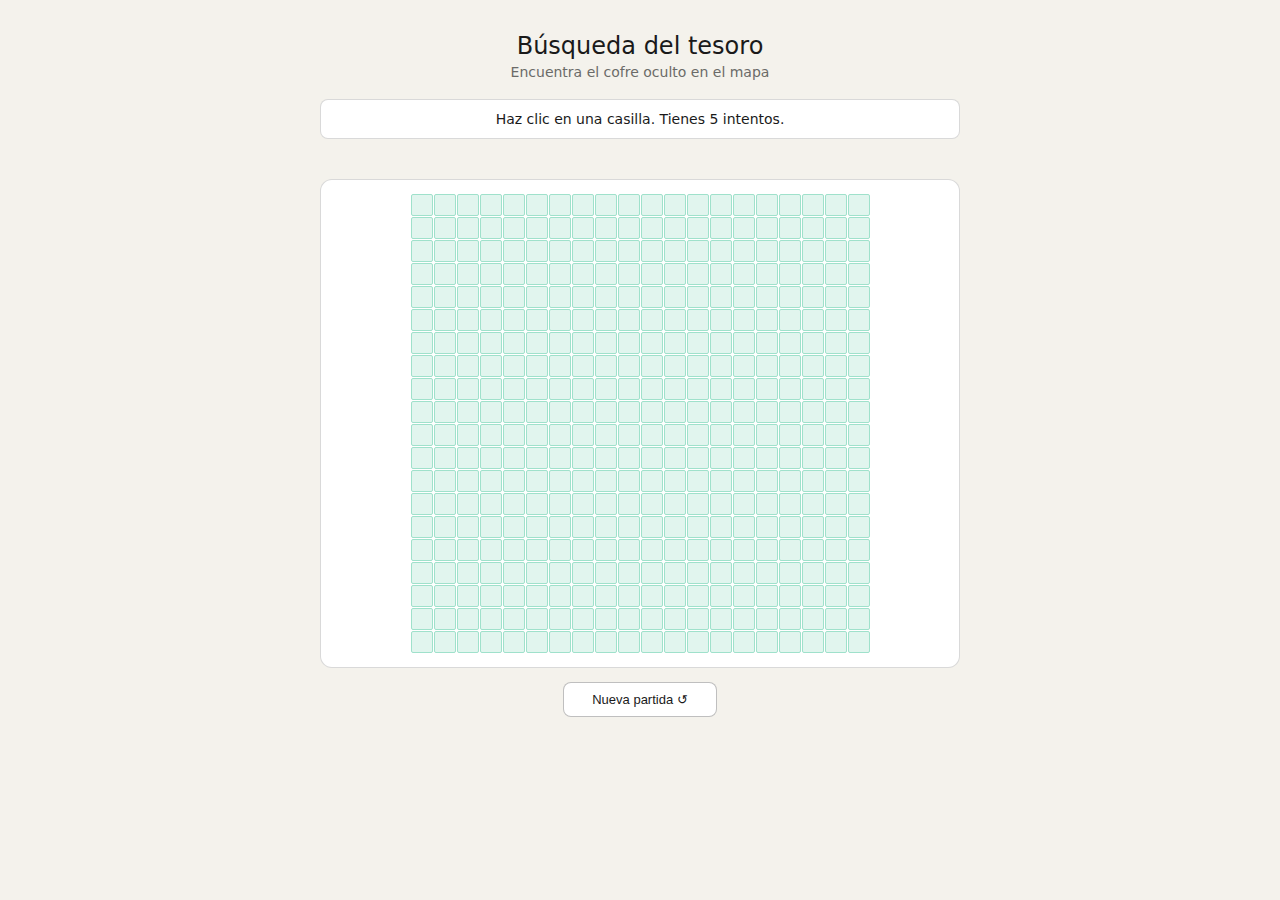
<file: tesoro.html>
<!DOCTYPE html>
<html lang="es">
<head>
    <meta charset="UTF-8">
    <title>Búsqueda del Tesoro</title>
    <link rel="stylesheet" href="tesoro.css">
</head>
<body>
    <div class="contenedor-juego">
        <div class="cabecera-juego">
            <h1>Búsqueda del tesoro</h1>
            <p class="subtitulo">Encuentra el cofre oculto en el mapa</p>
        </div>
        <div id="mensaje" class="mensaje-contenedor">Haz clic en una casilla. Tienes 5 intentos.</div>
        <div id="puntos" class="intentos"></div>
        <div class="tablero-contenedor">
            <div id="tablero" class="casillas-contenedor"></div>
        </div>
        <button id="btnReinicio" class="btn-reinicio">Nueva partida ↺</button>
    </div>
    <script src="tesoro.js"></script>
</body>
</html>
</file>
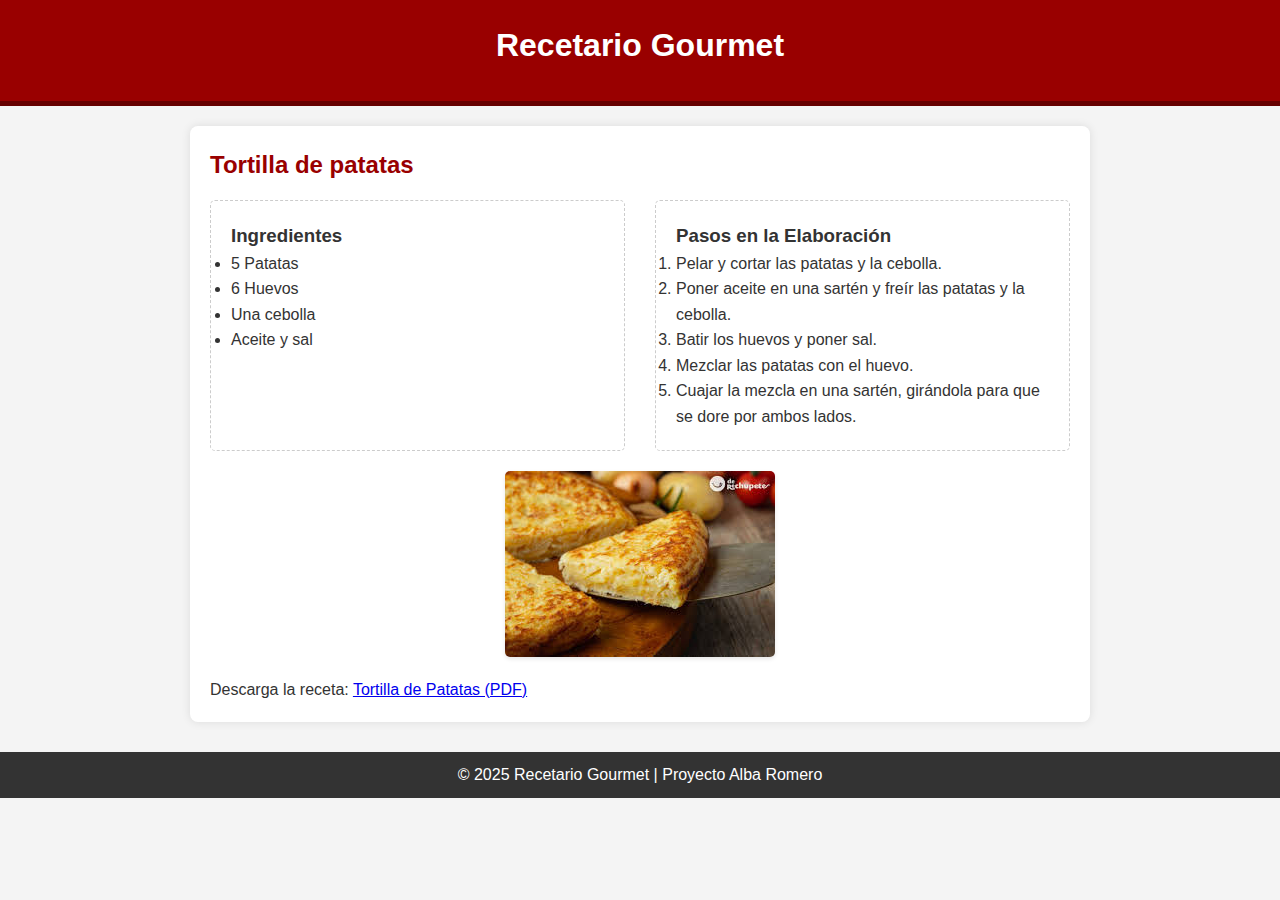
<file: tortilla.html>
<!DOCTYPE html>
<html lang="es">
<head>
    <meta charset="UTF-8">
    <title>Receta - Tortilla de Patatas</title>
    
    <meta name="description" content="Receta tradicional de Tortilla de Patatas española con ingredientes y pasos detallados.">
    <meta name="keywords" content="tortilla, patatas, receta, cocina española, tradicional">
    <meta name="author" content="Alba Romero">

    <link rel="stylesheet" href="estilos.css">
</head>
<body>
    
    <header class="cabecera-principal">
        <h1>Recetario Gourmet</h1>
        
        <nav class="menu-navegacion">
            <a href="recetario_home.html">Inicio Recetas</a>
            <a href="tortilla.html">Tortilla de Patatas</a>
            <a href="paella.html">Paella</a>
            <a href="pimientos.html">Pimientos Rellenos</a>
        </nav>
    </header>

    <main class="contenido-receta">
        
        <article>
            <h2>Tortilla de patatas</h2>

            <section class="ingredientes-pasos">
                
                <section class="ingredientes">
                    <h3>Ingredientes</h3>
                    <ul class="lista-ingredientes">
                        <li>5 Patatas</li>
                        <li>6 Huevos</li>
                        <li>Una cebolla</li>
                        <li>Aceite y sal</li>
                    </ul>
                </section>
                
                <section class="instrucciones">
                    <h3>Pasos en la Elaboración</h3>
                    <ol class="lista-instrucciones">
                        <li>Pelar y cortar las patatas y la cebolla.</li>
                        <li>Poner aceite en una sartén y freír las patatas y la cebolla.</li>
                        <li>Batir los huevos y poner sal.</li>
                        <li>Mezclar las patatas con el huevo.</li>
                        <li>Cuajar la mezcla en una sartén, girándola para que se dore por ambos lados.</li>
                    </ol>
                </section>

            </section>

            <img src="img/tortilla_patatas.jpg" alt="Imagen de una tortilla de patatas">

            <p class="descarga">
                Descarga la receta: <a href="pdf/tortilla_patatas.pdf" target="_blank">Tortilla de Patatas (PDF)</a>
            </p>
        </article>

    </main>

    <footer>
        <p>&copy; 2025 Recetario Gourmet | Proyecto Alba Romero</p>
    </footer>
    
</body>
</html>
</file>
<file: estilos.css>
* {
    box-sizing: border-box;
    margin: 0;
    padding: 0;
}

body {
    font-family: Arial, sans-serif;
    background-color: #f4f4f4;
    line-height: 1.6;
    color: #333;
}



.cabecera-principal {
    background-color: #990000;
    color: white;
    padding: 20px 0;
    text-align: center;
    border-bottom: 5px solid #660000;
}

.cabecera-principal h1 {
    margin-bottom: 10px;
}

.menu-navegacion {
    display: flex; /* Flexbox */
    justify-content: center;
    padding: 10px 0;
}

.menu-navegacion a {
    color: white;
    text-decoration: none;
    margin: 0 15px;
    padding: 5px 10px;
    border: 1px solid transparent;
    transition: background-color 0.3s;
}

.menu-navegacion a:hover {
    background-color: rgba(255, 255, 255, 0.2);
    border-radius: 5px;
}



.contenido-receta {
    max-width: 900px;
    margin: 20px auto;
    padding: 20px;
    background-color: white;
    box-shadow: 0 0 10px rgba(0, 0, 0, 0.1);
    border-radius: 8px;
}

.ingredientes-pasos {
    display: flex;
    gap: 30px;
    margin-bottom: 20px;
}

.ingredientes, .instrucciones {
    flex: 1;
    padding: 20px;
    border: 1px dashed #ccc;
    border-radius: 5px;
}

article h2 {
    color: #990000;
    margin-bottom: 15px;
}

img {
    max-width: 100%;
    height: auto;
    display: block;
    margin: 20px auto;
    border-radius: 5px;
    box-shadow: 0 2px 4px rgba(0, 0, 0, 0.1);
}



footer {
    background-color: #333;
    color: white;
    text-align: center;
    padding: 10px 0;
    margin-top: 30px;
}



.contenedor-menu {
    max-width: 700px;
    margin: 50px auto;
    padding: 30px;
    background-color: #fff;
    border-radius: 8px;
    box-shadow: 0 4px 12px rgba(0, 0, 0, 0.1);
    text-align: left;
}
.item-proyecto {
    border-left: 5px solid #990000;
    padding: 10px 15px;
    margin-bottom: 20px;
    background-color: #fcfcfc;
}
.item-proyecto a {
    font-size: 1.5em;
    color: #5d0000;
    text-decoration: none;
    font-weight: bold;
}
.item-proyecto a:hover {
    text-decoration: underline;
}

.menu-navegacion { 
    display: none; 
}


.lista-enlaces {
    list-style: none;
    padding: 0;
    margin-top: 20px;
}
.lista-enlaces li {
    margin-bottom: 10px;
}
.lista-enlaces li a {
    display: inline-block;
    padding: 10px 15px;
    background-color: #f0f0f0;
    color: #333;
    text-decoration: none;
    border-radius: 5px;
    font-weight: bold;
    border: 1px solid #ccc;
    transition: background-color 0.3s;
}
.lista-enlaces li a:hover {
    background-color: #ddd;
}



.horario-clase {
    width: 95%;
    margin: 30px auto;
    border-collapse: collapse;
    box-shadow: 0 0 20px rgba(0, 0, 0, 0.1);
    background-color: white;
    font-size: 1.0em; 
}

/* Estilos de todas las celdas */
.horario-clase th, .horario-clase td {
    border: 1px solid #dee2e6;
    padding: 12px 10px;
    text-align: center;
    vertical-align: middle;
    height: 60px;
    font-weight: bold; 
}


.horario-clase thead th {
    background-color: #4CAF50;
    color: white;
    font-weight: bold;
    text-transform: uppercase;
}


.horario-clase tbody th {
    background-color: #e9ecef;
    font-weight: bold;
    width: 10%;
    color: #343a40;
}



.progr { background-color: #AEC6CF; }
.endes { background-color: #FFB347; }
.badat { background-color: #98fb98; }
.siinf { background-color: #F8BBD0; }
.lmsgi { background-color: #d1b2ff; }
.ipe1 { background-color: #ffd8b1; }


.doble {
    background-color: #c0c0c0;
    font-size: 0.9em;
    line-height: 1.3;
}
</file>
<file: horario.css>
body {
    font-family: 'Arial', sans-serif;
    background-color: #f8f9fa;
    padding: 20px;
    text-align: center;
}

h1 {
    color: #495057;
    margin-bottom: 5px;
}
h2 {
    color: #6c757d;
    font-size: 1.2em;
    margin-bottom: 20px;
}

.horario-clase {
    width: 95%;
    margin: 30px auto;
    border-collapse: collapse;
    box-shadow: 0 0 20px rgba(0, 0, 0, 0.1);
    background-color: white;
    font-size: 1.0em;
}

th, td {
    border: 1px solid #dee2e6;
    padding: 12px 10px;
    text-align: center;
    vertical-align: middle;
    height: 60px;
    font-weight: bold;
}

thead th {
    background-color: #4CAF50;
    color: white;
    font-weight: bold;
    text-transform: uppercase;
}

tbody th {
    background-color: #e9ecef;
    font-weight: bold;
    width: 10%;
    color: #343a40;
}

.progr { background-color: #AEC6CF; }
.endes { background-color: #FFB347; }
.badat { background-color: #98fb98; }
.siinf { background-color: #F8BBD0; }
.lmsgi { background-color: #d1b2ff; }
.ipe1 { background-color: #ffd8b1; }

.doble {
    background-color: #c0c0c0;
    font-size: 0.9em;
    line-height: 1.3;
}
</file>
<file: tesoro.css>
* {
    box-sizing: border-box;
    margin: 0;
    padding: 0;
}

body {
    font-family: system-ui, sans-serif;
    background-color: #f4f2ec;
    color: #1a1a1a;
    min-height: 100vh;
    padding: 2rem 1rem;
}


.contenedor-juego {
    max-width: 640px;
    margin: 0 auto;
}


.cabecera-juego {
    text-align: center;
    margin-bottom: 1.2rem;
}

.cabecera-juego h1 {
    font-size: 24px;
    font-weight: 500;
    color: #1a1a1a;
    margin-bottom: 4px;
}

.subtitulo {
    font-size: 14px;
    color: #6b6b68;
}


.mensaje-contenedor {
    background: #ffffff;
    border: 0.5px solid rgba(0, 0, 0, 0.15);
    border-radius: 8px;
    padding: 10px 16px;
    margin-bottom: 12px;
    font-size: 14px;
    text-align: center;
    min-height: 40px;
    display: flex;
    align-items: center;
    justify-content: center;
}


.intentos {
    display: flex;
    gap: 8px;
    justify-content: center;
    margin-bottom: 14px;
}

.puntos {
    width: 12px;
    height: 12px;
    border-radius: 50%;
    background-color: #e0ddd5;
    border: 0.5px solid rgba(0, 0, 0, 0.2);
    transition: background-color 0.2s;
}

.puntos.usado {
    background-color: #D85A30;
    border-color: #993C1D;
}


.tablero-contenedor {
    background: #ffffff;
    border: 0.5px solid rgba(0, 0, 0, 0.15);
    border-radius: 12px;
    padding: 14px;
    display: flex;
    justify-content: center;
}


.casillas-contenedor {
    display: grid;
    grid-template-columns: repeat(20, 22px);
    grid-template-rows: repeat(20, 22px);
    gap: 1px;
}


.casilla {
    width: 22px;
    height: 22px;
    background-color: #E1F5EE;
    border: 0.5px solid #9FE1CB;
    border-radius: 2px;
    cursor: pointer;
    display: flex;
    align-items: center;
    justify-content: center;
    font-size: 9px;
    font-weight: 500;
    color: #0F6E56;
    transition: background-color 0.15s;
}

.casilla:hover {
    background-color: #9FE1CB;
}


.casilla.fallida {
    background-color: #FAECE7;
    border-color: #F5C4B3;
    color: #993C1D;
    cursor: default;
}


.casilla.tesoro {
    background-color: #FAC775;
    border-color: #EF9F27;
    color: #633806;
    font-size: 11px;
    cursor: default;
}


.btn-reinicio {
    display: block;
    margin: 14px auto 0;
    padding: 9px 28px;
    background: #ffffff;
    border: 0.5px solid rgba(0, 0, 0, 0.25);
    border-radius: 8px;
    font-size: 13px;
    color: #1a1a1a;
    cursor: pointer;
    transition: background-color 0.15s;
}

.btn-reinicio:hover {
    background-color: #f0ede6;
}
</file>
